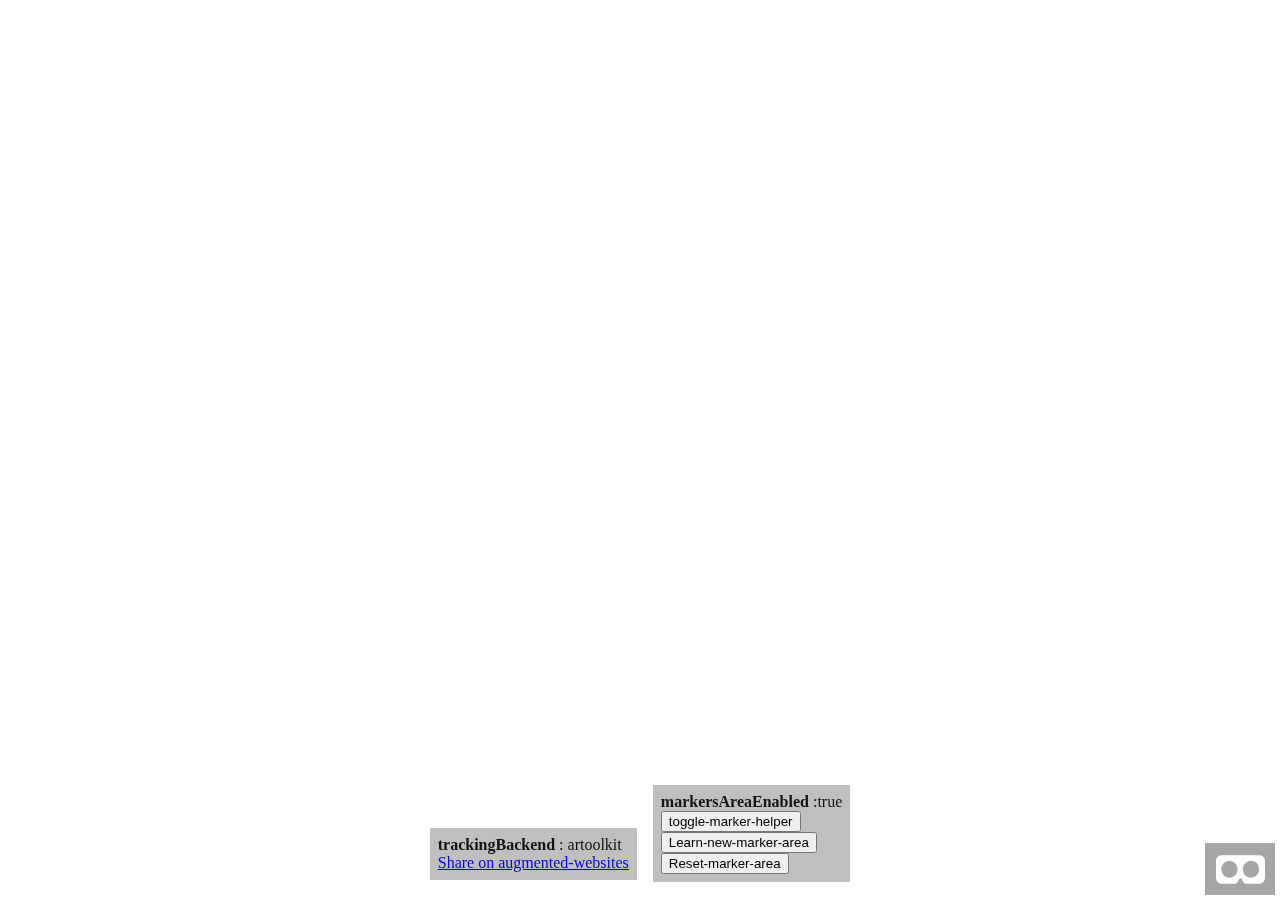
<file: aframe/examples/demo-hatsune-miku/index.html>
<!-- include a-frame -->
<script src='../vendor/aframe/build/aframe.min.js'></script>

<script src='vendor/a-mmd.js'></script>

<!-- include ar.js for aframe -->
<script src='../../build/aframe-ar.js'></script>
<script>ARjs.Context.baseURL = '../../../three.js/'</script>
<!-- include shadowonly-plane -->
<script src='../demo-firefox-release/src/aframe-shadow-plane.js'></script>

<!-- start the body of your page -->
<body style='margin : 0px; overflow: hidden;'>
	<!-- add some info at the top of the page -->
	<div style='position: fixed; top: 10px; width:100%; text-align: center; z-index: 1;'>
		<!-- <a href='https://github.com/jeromeetienne/AR.js/' target='_blank'>AR.js</a> - A-Frame
                <a href='https://github.com/mrdoob/three.js/tree/dev/examples/models/mmd#readme'>hatsune miku</a> with 
                <a href='https://github.com/takahirox/a-mmd' target="blank">mmd</a>
                by 
                <a href='https://twitter.com/jerome_etienne' target='_blank'>@takahirox</a> -->
	</div>
	<!-- Define your scene -->
	<a-scene antialias="true" embedded arjs='trackingMethod: best;'>

		<a-entity
			light="type: ambient; color: #333">
		</a-entity>
	
		<!-- Create a anchor to attach your augmented reality -->
		<a-anchor hit-testing-enabled='true' shadow="type: pcfsoft">
                        <a-entity scale='0.08 0.08 0.08' mmd>
				<a-entity
					mmd-model='model : models/miku/miku_v2.pmd; vmd : models/vmds/wavefile_v2.vmd;'
					shadow="cast:true">
				</a-entity>
                        </a-entity>

			<a-entity 
				light="type: directional; color: #888; intensity: 0.9; castShadow:true; shadowCameraVisible: false; shadowMapWidth:2048; shadowMapHeight:2048;" 
				position="-5 20 5">
			</a-entity>
			<!-- add shadow only ground -->
			<a-entity shadowonly-plane='width: 3; height: 3; opacity: 0.4'></a-entity>
                        <!-- <a-plane rotation="-90 0 0"
                                color="#AAAAAA"
                                opacity="0.5"
                                height="15"
                                width="15"
                                shadow="receive:true">
                        </a-plane> -->
	                <!-- <a-circle				
				rotation='-90 0 0'
                                opacity='0.5'
				src='url(../demo-firefox/images/UV_Grid_Sm.jpg)'
				transparency='true'
				radius='1'
				shadow='receive:true'>
			</a-circle> -->
	                <!-- <a-entity				
				rotation='-90 0 0'
                                opacity="0.5"
				src='url(../demo-firefox/images/transparent-texture.png)'
				src='url(../demo-firefox/images/UV_Grid_Sm.jpg)'
				radius="1.5"
				shadow="receive:true">
			</a-entity> -->

		</a-anchor>
		<!-- Define a static camera -->
		<a-camera-static/>
	</a-scene>
</body>
</file>
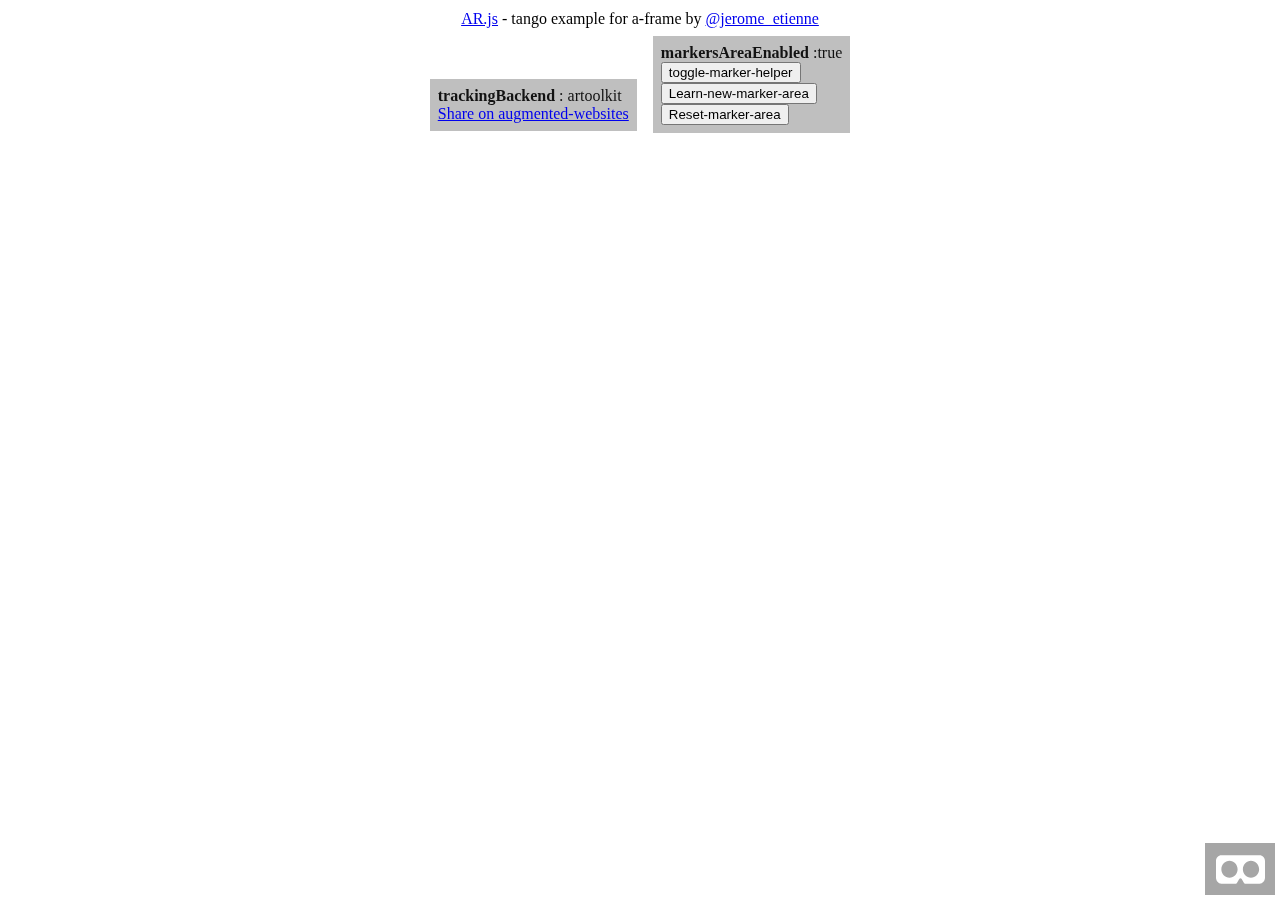
<file: aframe/examples/demo-mapbox/index.html>
<!-- include a-frame -->
<script src="../vendor/aframe/build/aframe.min.js"></script>

<!-- include ar.js for aframe -->
<script src='../../build/aframe-ar.js'></script>
<script>ARjs.Context.baseURL = '../../../three.js/'</script>


<script src="src/mapbox-terrain.js" charset="utf-8"></script>

<!-- start the body of your page -->
<body style='margin : 0px; overflow: hidden;'>
	<!-- add some info at the top of the page -->
	<div style='position: fixed; top: 10px; width:100%; text-align: center; z-index: 1;'>
		<a href="https://github.com/jeromeetienne/AR.js/" target="_blank">AR.js</a> - tango example for a-frame by <a href='https://twitter.com/jerome_etienne' target='_blank'>@jerome_etienne</a>
		<div id="arjsDebugUIContainer"></div>
	</div>

	<!-- Define your 3d scene and enabled ar.js -->
	<a-scene embedded arjs='trackingMethod: best;'>

		<a-entity light="type: ambient; color: #333"></a-entity>
		<a-entity light="color: #888; intensity: 0.5; castShadow: true" position="-20 20 0"></a-entity>
		<a-entity light="color: #888; intensity: 1.5; castShadow: true" position="+20 2 0"></a-entity>

		<!-- Create a anchor to attach your augmented reality -->
		<a-anchor hit-testing-enabled='true'>

			<!-- Add your augmented reality here -->
			<a-mapbox-terrain latitude='36.056595' longitude='-112.125092' zoom-level='10'/>

		</a-anchor>

		<!-- Define a static camera -->
		<a-camera-static/>

	</a-scene>
</body>
</file>
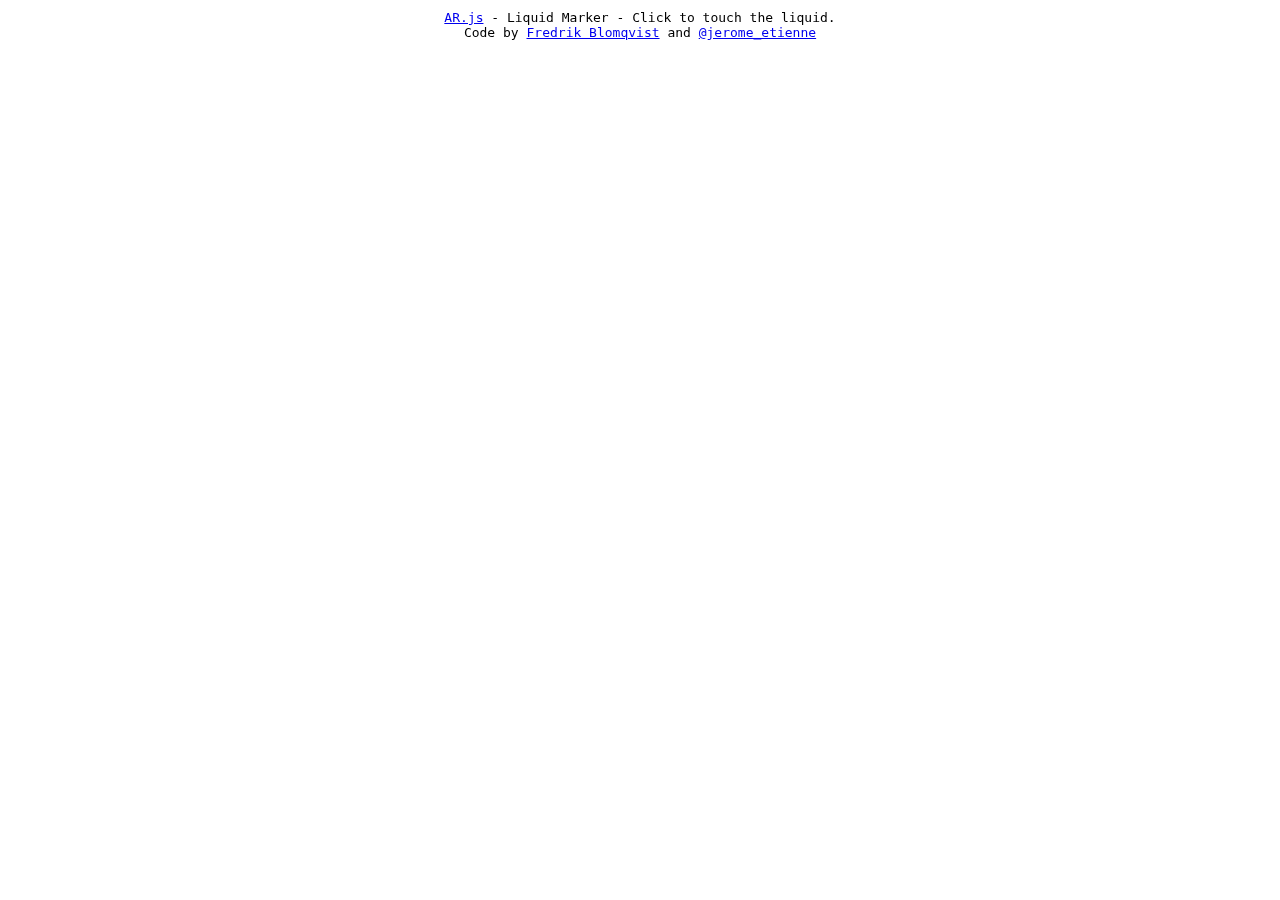
<file: three.js/examples/liquid-marker/index.html>
<!DOCTYPE html>
<meta name='viewport' content='width=device-width, user-scalable=no, minimum-scale=1.0, maximum-scale=1.0'>
<!-- three.js library -->
<script src='../vendor/three.js/build/three.js'></script>
<script src='../vendor/three.js/examples/js/libs/stats.min.js'></script>
<!-- jsartookit -->
<script src='../../vendor/jsartoolkit5/build/artoolkit.min.js'></script>
<script src='../../vendor/jsartoolkit5/js/artoolkit.api.js'></script>
<!-- include threex.artoolkit -->
<script src='../../src/threex/threex-artoolkitsource.js'></script>
<script src='../../src/threex/threex-artoolkitcontext.js'></script>
<script src='../../src/threex/threex-artoolkitprofile.js'></script>
<script src='../../src/threex/threex-arbasecontrols.js'></script>
<script src='../../src/threex/threex-armarkercontrols.js'></script>
<script src='../../src/threex/threex-armarkercloak.js'></script>
<script src='./threex-arliquiqmarker.js'></script>
<script>THREEx.ArToolkitContext.baseURL = '../../'</script>

<body style='margin : 0px; overflow: hidden; font-family: Monospace; user-select: none;'><div style='position: absolute; top: 10px; width:100%; text-align: center;z-index:1';>
	<a href='https://github.com/jeromeetienne/AR.js/' target='_blank'>AR.js</a> - Liquid Marker - Click to touch the liquid.
	<br/>
	Code by <a href='https://twitter.com/snigelpaogat' target='_blank'>Fredrik Blomqvist</a> and
	<a href='https://twitter.com/jerome_etienne' target='_blank'>@jerome_etienne</a>
</div>
	<style>
		#controls {
			position: fixed;
			top: 0px;
			right: 0px;
			width:400px;
			margin:10px auto;
			z-index: 2;
		}
		#controls > div {
			border-bottom:1px solid #EEE;
			padding:5px 0;
		}
		#controls label {
			width:200px;
			display:inline-block;
		}
		#controls input {
			vertical-align:middle;
		}
	</style>
	<div id="controls" style='display:none'>
		<div>
			<label>Stiffness (<span id="k_slider_label">-20</span> kg / s<sup>2</sup>)</label> 
			<input id="k_slider" type="range" min=0 max=100 value=20></input>
		</div>
		<div>
			<label>Damping (<span id="b_slider_label">-0.5</span> kg / s)</label> 
			<input id="b_slider" type="range" min=0 max=10 value=0.5 step=0.1></input>
		</div>
		<div>
			<label>Frequency (<span id="f_slider_label">0</span>) Hz</label> 
			<input id="f_slider" type="range" min=0 max=10 value=0 step=0.1></input>
		</div>
		<div>
			<label>Mass (<span id="m_slider_label">0.5</span>) kg</label> 
			<input id="m_slider" type="range" min=0.1 max=5 value=0.5 step=0.1></input>
		</div>
		
	</div>
	
<script>
	//////////////////////////////////////////////////////////////////////////////////
	//		Init
	//////////////////////////////////////////////////////////////////////////////////

	// init renderer
	var renderer	= new THREE.WebGLRenderer({
		// antialias	: true,
		alpha: true
	});
	renderer.setClearColor(new THREE.Color('lightgrey'), 0)
	// renderer.setPixelRatio( 2 );
	renderer.setSize( window.innerWidth, window.innerHeight );
	renderer.domElement.style.position = 'absolute'
	renderer.domElement.style.top = '0px'
	renderer.domElement.style.left = '0px'
	document.body.appendChild( renderer.domElement );

	renderer.autoClear = false;

	// array of functions for the rendering loop
	var onRenderFcts= [];

	// init scene and camera
	var scene	= new THREE.Scene();

	var ambient = new THREE.AmbientLight( 0x666666 );
	scene.add( ambient );

	var directionalLight = new THREE.DirectionalLight( 0x887766 );
	directionalLight.position.set( -1, 1, 1 ).normalize();
	scene.add( directionalLight );
	
	//////////////////////////////////////////////////////////////////////////////////
	//		Initialize a basic camera
	//////////////////////////////////////////////////////////////////////////////////

	// Create a camera
	var camera = new THREE.Camera();
	scene.add(camera);
	
	var listener = new THREE.AudioListener();
	camera.add( listener );

	var boingSound = new THREE.Audio( listener );

	var audioLoader = new THREE.AudioLoader();
	audioLoader.load( 'sounds/140867__juskiddink__boing.wav', function( buffer ) {
		boingSound.setBuffer( buffer );
		// boingSound.setLoop(true);
		boingSound.setVolume(0.5);
	});
					
	////////////////////////////////////////////////////////////////////////////////
	//          handle arToolkitSource
	////////////////////////////////////////////////////////////////////////////////

	var arToolkitSource = new THREEx.ArToolkitSource({
		// to read from the webcam 
		sourceType : 'webcam',
		// 
		// to read from an image
		// sourceType : 'image',
		// sourceUrl : THREEx.ArToolkitContext.baseURL + '../data/images/img.jpg',		

		// to read from a video
		// sourceType : 'video',
		// sourceUrl : THREEx.ArToolkitContext.baseURL + '../data/videos/headtracking.mp4',		
	})

	arToolkitSource.init(function onReady(){
		// handle resize of renderer
		arToolkitSource.onResize(renderer.domElement)		
	})
	
	// handle resize
	window.addEventListener('resize', function(){
		// handle arToolkitSource resize
		arToolkitSource.onResize(renderer.domElement)		
	})

	////////////////////////////////////////////////////////////////////////////////
	//          initialize arToolkitContext
	////////////////////////////////////////////////////////////////////////////////	

	// create atToolkitContext
	var arToolkitContext = new THREEx.ArToolkitContext({
		cameraParametersUrl: THREEx.ArToolkitContext.baseURL + '../data/data/camera_para.dat',
		detectionMode: 'mono',
		imageSmoothingEnabled: false,
		maxDetectionRate: 15,
		canvasWidth: 80*4,
		canvasHeight: 60*4,
	})
	// initialize it
	arToolkitContext.init(function onCompleted(){
		// copy projection matrix to camera
		camera.projectionMatrix.copy( arToolkitContext.getProjectionMatrix() );
	})

	// update artoolkit on every frame
	onRenderFcts.push(function(){
		if( arToolkitSource.ready === false )	return

		arToolkitContext.update( arToolkitSource.domElement )
	})
	
	
	////////////////////////////////////////////////////////////////////////////////
	//          Create a ArMarkerControls
	////////////////////////////////////////////////////////////////////////////////
	
	var markerRoot = new THREE.Group
	scene.add(markerRoot)
	var artoolkitMarker = new THREEx.ArMarkerControls(arToolkitContext, markerRoot, {
		type : 'pattern',
		patternUrl : THREEx.ArToolkitContext.baseURL+'../data/data/patt.hiro',
		// patternUrl : THREEx.ArToolkitContext.baseURL + '../data/data/patt.kanji',
	})

	//////////////////////////////////////////////////////////////////////////////////
	//		build videoTexture
	//////////////////////////////////////////////////////////////////////////////////
	
	// get videoTexture
	if( arToolkitSource.domElement.nodeName === 'VIDEO' ){
		var videoTexture = new THREE.VideoTexture(arToolkitSource.domElement)
		// arToolkitSource.domElement.pause()
	}else if( arToolkitSource.domElement.nodeName === 'IMG' ){
		var videoTexture = new THREE.Texture(arToolkitSource.domElement)
		videoTexture.needsUpdate = true		
	}else console.assert(false)
	// TODO to remove if webgl2 - better visual ?
	videoTexture.minFilter =  THREE.NearestFilter


	//////////////////////////////////////////////////////////////////////////////
	//		add liquidMarker
	//////////////////////////////////////////////////////////////////////////////
	var liquidMarker =  new THREEx.ArLiquidMarker(videoTexture);
	markerRoot.add(liquidMarker.object3d)
	// liquidMarker.object3d.visible = false
	
	onRenderFcts.push(function(){
		liquidMarker.update()
	})
	
	//////////////////////////////////////////////////////////////////////////////
	//		Code Separator
	//////////////////////////////////////////////////////////////////////////////
;(function(){
	var globalIntensity = liquidMarker.object3d.material.uniforms.globalIntensity
	
	// mass spring system by the great @bkanber - standalone - a few line in a jsfiddle 😍 https://jsfiddle.net/bkanber/pDngH/ 

	/* Spring stiffness, in kg / s^2 */
	var k = -70;
	var spring_length = 180;

	/* Damping constant, in kg / s */
	var b = -1.1;

	/* Block position and velocity. */
	var block = {x: 0, v: 0, mass: 0.2};
	var wall  = {x: 30,  lx: 30, v: 0, t: 0, frequency: 0};
	
	var period = 1/60
	setInterval(function(){
		/* Move the wall. */
		wall.t += period;
		wall.lx = wall.x;
		wall.x = 30 + 70 * Math.sin(2 * Math.PI * wall.frequency * wall.t);
		wall.v = (wall.x - wall.lx) / period;


		var outsideControls = false
		if ( outsideControls === false ){
			var F_spring = k * ( (block.x - wall.x) - spring_length );
			var F_damper = b * ( block.v - wall.v );

			var a = ( F_spring + F_damper ) / block.mass;
			block.v += a * period;
			block.x += block.v * period;
		}


		var globalIntensity = liquidMarker.object3d.material.uniforms.globalIntensity
		globalIntensity.value = (block.x - 210)/210		
	}, 1000*period)
	
	function triggerBoing(){
		block.x -= 200
		boingSound.play()		
	}
	document.body.addEventListener('click', triggerBoing)
	document.body.addEventListener('keypress', triggerBoing)
	
	// bind event for parameters tuning
	// document.querySelector('#controls').style.display = ''
	document.getElementById('k_slider').onchange = function() {
		this.innerHTML = this.value;
		k = -1 * parseInt(this.value);
		document.getElementById('k_slider_label').innerHTML = k;
	};
	
	document.getElementById('b_slider').onchange = function() {
		this.innerHTML = this.value;
		b = -1 * parseFloat(this.value);
		document.getElementById('b_slider_label').innerHTML = b;
	};
	
	document.getElementById('f_slider').onchange = function() {
		this.innerHTML = this.value;
		wall.frequency = parseFloat(this.value);
		document.getElementById('f_slider_label').innerHTML = wall.frequency;
	};
	
	document.getElementById('m_slider').onchange = function() {
		this.innerHTML = this.value;
		block.mass = parseFloat(this.value);
		document.getElementById('m_slider_label').innerHTML = block.mass;
	};
	
})()

;(function(){
return
	var geometryParameters = liquidMarker.object3d.geometry.parameters
        var geometry = new THREE.PlaneGeometry(2,2,16*4-1,32*4-1)
        var geometry = new THREE.PlaneGeometry(geometryParameters.width, geometryParameters.height, geometryParameters.widthSegments, geometryParameters.heightSegments)
	var texture = new THREE.TextureLoader().load(THREEx.ArToolkitContext.baseURL+'../data/images/25P1geh.png')
	texture.anisotropy = renderer.getMaxAnisotropy()
        texture.repeat.set(50,50)
        texture.wrapS = THREE.RepeatWrapping;
        texture.wrapT = THREE.RepeatWrapping;	
	
        // var material = new THREE.MeshBasicMaterial({
        //         map: texture,
	// 	color: 0x01BE00,
	// 	opacity: 4,
	// 	transparent: true,
        //         side: THREE.DoubleSide,
        // })
	var material = new THREE.ShaderMaterial( {
		vertexShader: THREEx.ArLiquidMarker.vertexShader,
		fragmentShader: `
			varying vec2 vUv;
			varying vec3 vPosition;
			uniform sampler2D texture;
			uniform float opacity;
			uniform float globalIntensity;
			uniform float time;
		
			void main(void){
				vec2 repeat = vec2(30.0);
				vec4 color = texture2D( texture, vUv*repeat ).rgba;
				color.a += 0.5;
				color.a = globalIntensity;
				// vec4 color = vec4(1.0);
	
				float radius = length(vPosition);
				color *= 1.0-radius*1.6;
				color.rgb *= 5.0;
				// 
				// // float circleWidth
				// if( mod(radius-time/5.0, 0.1) < 0.01 ){
				// 	color *= 10.0 * intensity + 1.0;
				// }else{
				// 	color.rgb *= 1.0;
				// }
	
				gl_FragColor = color;
			}
		`,
		uniforms: {
			texture: {
				value: texture
			},
                        globalIntensity: {
                                value: 1.0                            
                        },
                        time: {
                                value: 0
                        },
		},
		defines: {
			uvToMarkerSpaceEnabled: 0,
		},
		transparent: true,
                side: THREE.FrontSide,
	});
	// animate the material
        var startedAt = performance.now()/1000
	onRenderFcts.push(function(){
		mesh.material.uniforms.globalIntensity.value = liquidMarker.object3d.material.uniforms.globalIntensity.value
		mesh.material.uniforms.time.value = performance.now()/1000 - startedAt
	})	
	
	// create the mesh
	var mesh = new THREE.Mesh( geometry, material );
	mesh.rotation.x = -Math.PI/2
	// mesh.position.y = 0.08
	// mesh.position.y = 0.2
	markerRoot.add(mesh)
})()

	//////////////////////////////////////////////////////////////////////////////
	//		opacity animation
	//////////////////////////////////////////////////////////////////////////////
	
	// // animation opacity
	// var targetWaveHeight = 1.0
	// onRenderFcts.push(function(delta){
	// 	var globalIntensity = liquidMarker.object3d.material.uniforms.globalIntensity
	// 	var speed = delta * 2
	// 	if( globalIntensity.value > targetWaveHeight ){
	// 		globalIntensity.value -= speed
	// 		if( globalIntensity.value < targetWaveHeight ){
	// 			globalIntensity.value = targetWaveHeight
	// 		}
	// 	}
	// 
	// 	if( globalIntensity.value < targetWaveHeight ){
	// 		globalIntensity.value += speed
	// 		if( globalIntensity.value > targetWaveHeight ){
	// 			globalIntensity.value = targetWaveHeight
	// 		}
	// 	}
	// 	// console.log(intensity.value)
	// })
	// 
	// // toggleCloak on click/keypress
	// function toggleCloak(){
	// 	if( targetWaveHeight === 1.0 ){
	// 		targetWaveHeight = 0.0
	// 	}else{
	// 		targetWaveHeight = 1.0
	// 	}
	// }
	// document.body.addEventListener('click', toggleCloak)
	// document.body.addEventListener('keypress', toggleCloak)

	//////////////////////////////////////////////////////////////////////////////////
	//		render the whole thing on the page
	//////////////////////////////////////////////////////////////////////////////////
	var stats = new Stats();
	// document.body.appendChild( stats.dom );
	// render the scene
	onRenderFcts.push(function(){
		
		renderer.clear();
		
		renderer.render( scene, camera );

		// stats.update();
	})

	// run the rendering loop
	var lastTimeMsec= null
	requestAnimationFrame(function animate(nowMsec){
		// keep looping
		requestAnimationFrame( animate );
		// measure time
		lastTimeMsec	= lastTimeMsec || nowMsec-1000/60
		var deltaMsec	= Math.min(200, nowMsec - lastTimeMsec)
		lastTimeMsec	= nowMsec
		// call each update function
		onRenderFcts.forEach(function(onRenderFct){
			onRenderFct(deltaMsec/1000, nowMsec/1000)
		})
	})
</script></body>
</file>
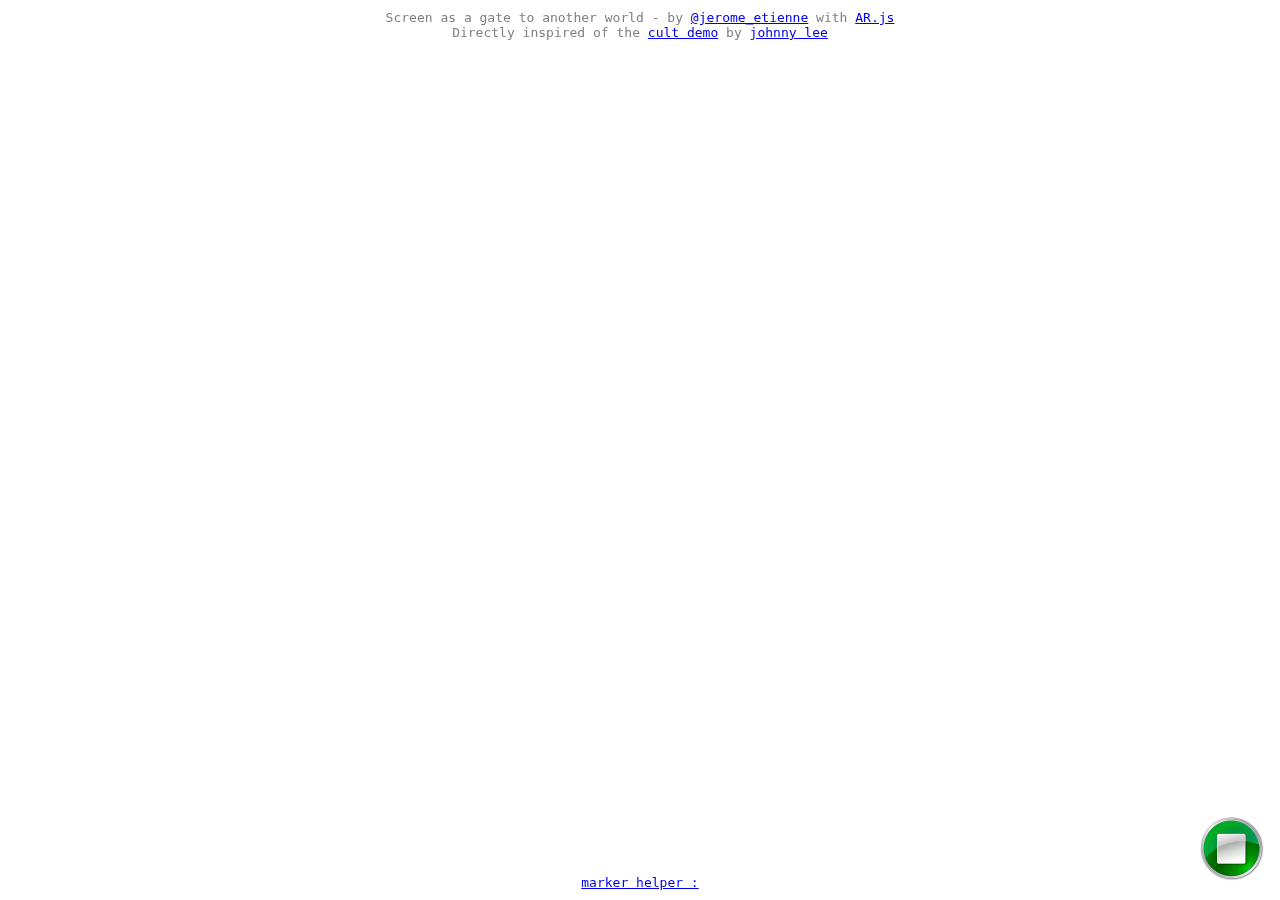
<file: three.js/examples/screenAsPortal.sos/index.html>
<!DOCTYPE html>
<meta name='viewport' content='width=device-width, user-scalable=no, minimum-scale=1.0, maximum-scale=1.0'>
<!-- three.js library -->
<script src='../vendor/three.js/build/three.js'></script>
<script src='../vendor/three.js/examples/js/libs/stats.min.js'></script>
<!-- jsartookit -->
<script src='../../vendor/jsartoolkit5/build/artoolkit.min.js'></script>
<script src='../../vendor/jsartoolkit5/js/artoolkit.api.js'></script>
<!-- aruco -->
<script src='../../vendor/js-aruco/src/svd.js'></script> 
<script src='../../vendor/js-aruco/src/posit1.js'></script> 
<script src='../../vendor/js-aruco/src/cv.js'></script> 
<script src='../../vendor/js-aruco/src/aruco.js'></script> 
<script src='../../src/threex/threex-aruco/threex-arucocontext.js'></script> 
<script src='../../src/threex/threex-aruco/threex-arucodebug.js'></script>
<!-- include threex.artoolkit -->
<script src='../../src/threex/threex-artoolkitsource.js'></script>
<script src='../../src/threex/threex-artoolkitcontext.js'></script>
<script src='../../src/threex/threex-artoolkitprofile.js'></script>
<script src='../../src/threex/threex-arbasecontrols.js'></script>
<script src='../../src/threex/threex-armarkercontrols.js'></script>
<script src='../../src/threex/threex-armarkerhelper.js'></script>
<script src='../../src/threex/threex-arsmoothedcontrols.js'></script>
<script>THREEx.ArToolkitContext.baseURL = '../../'</script>

<script src='../multi-markers/threex-armultimarkerutils.js'></script>
<script src='../multi-markers/threex-armultimarkercontrols.js'></script>
<script src='../multi-markers/threex-armultimarkerlearning.js'></script>

<script src='js/threex-screenasportal.js'></script>

<style>
	#recordButton:hover {
		cursor: pointer;
	}
</style>


<body style='margin : 0px; overflow: hidden; font-family: Monospace;'><div style='position: absolute; top: 10px; width:100%; text-align: center;z-index:1; color: grey;';>
	Screen as a gate to another world - by <a href='https://twitter.com/jerome_etienne' target='_blank'>@jerome_etienne</a>
	with <a href='https://github.com/jeromeetienne/AR.js/' target='_blank'>AR.js</a>
	<br>
	Directly inspired of the <a href='https://www.youtube.com/watch?v=Jd3-eiid-Uw'>cult demo</a> by <a href='https://www.youtube.com/user/jcl5m/videos'>johnny lee</a>
</div>
<div style='position: fixed; bottom: 10px; width:100%; text-align: center;z-index:1; color: grey;';>
	<a href='javascript:void(0)' onclick='toggleMarkerHelper()'>marker helper : <span id='markerHelpersStatus'></span></a>
</div>
<div style='position: fixed; bottom: 16px; right: 16px; z-index:1';>
	<img id='recordButton' src="../multi-markers/examples/images/record-start.png" width='64px'  height='64px'>
</div>

<script>
;(function(){

	////////////////////////////////////////////////////////////////////////////////
	//          handle urlOptions
	////////////////////////////////////////////////////////////////////////////////

	// parse urlOptions from location.search
	if( location.search.substring(1) ){
		var urlOptions = JSON.parse(decodeURIComponent(location.search.substring(1)))
	}else{
		var urlOptions = {}
	}
	if( urlOptions.trackingBackend === undefined ) urlOptions.trackingBackend = 'artoolkit'
	
	//////////////////////////////////////////////////////////////////////////////////
	//		Init
	//////////////////////////////////////////////////////////////////////////////////

	// init renderer
	var renderer	= new THREE.WebGLRenderer({
		alpha: true
	});
	renderer.setClearColor(new THREE.Color('lightgrey'), 0)
	renderer.setSize( window.innerWidth, window.innerHeight );
	renderer.domElement.style.position = 'absolute'
	renderer.domElement.style.top = '0px'
	renderer.domElement.style.left = '0px'
	document.body.appendChild( renderer.domElement );

	// array of functions for the rendering loop
	var onRenderFcts= [];

	// init scene and camera
	var scene	= new THREE.Scene();

	//////////////////////////////////////////////////////////////////////////////////
	//		Initialize a basic camera
	//////////////////////////////////////////////////////////////////////////////////

	// Create a camera
	if( urlOptions.trackingBackend === 'aruco' ){
		var camera = new THREE.PerspectiveCamera(42, renderer.domElement.width / renderer.domElement.height, 0.01, 100);
	}else if( urlOptions.trackingBackend === 'artoolkit' ){
		var camera = new THREE.Camera();
	}else console.assert(false)
	scene.add(camera);

	////////////////////////////////////////////////////////////////////////////////
	//          handle arToolkitSource
	////////////////////////////////////////////////////////////////////////////////

	var artoolkitProfile = new THREEx.ArToolkitProfile()
	artoolkitProfile.sourceWebcam()

	var arToolkitSource = new THREEx.ArToolkitSource(artoolkitProfile.sourceParameters)

	arToolkitSource.init(function onReady(){
		onResize()
	})
	
	// handle resize
	window.addEventListener('resize', function(){
		onResize()
	})
	function onResize(){
		arToolkitSource.onResize()
		arToolkitSource.copySizeTo(renderer.domElement)	
		if( urlOptions.trackingBackend === 'aruco' ){
			arToolkitSource.copySizeTo(arToolkitContext.arucoContext.canvas)	

			camera.aspect = renderer.domElement.width / renderer.domElement.height;
			camera.updateProjectionMatrix();			
		}else if( urlOptions.trackingBackend === 'artoolkit' ){
			if( arToolkitContext.arController !== null ){
				arToolkitSource.copySizeTo(arToolkitContext.arController.canvas)	
			}	
		}else console.assert(false)
	}

	////////////////////////////////////////////////////////////////////////////////
	//          initialize arToolkitContext
	////////////////////////////////////////////////////////////////////////////////	

	// honor urlOptions.trackingBackend
	artoolkitProfile.contextParameters.trackingBackend = urlOptions.trackingBackend

	// create atToolkitContext
	var arToolkitContext = new THREEx.ArToolkitContext(artoolkitProfile.contextParameters)
	// initialize it
	arToolkitContext.init(function onCompleted(){
		// if artoolkit, copy projection matrix to camera
		if( arToolkitContext.parameters.trackingBackend === 'artoolkit' ){
			camera.projectionMatrix.copy( arToolkitContext.getProjectionMatrix() );			
		}
	})

	// update artoolkit on every frame
	onRenderFcts.push(function(){
		if( arToolkitSource.ready === false )	return

		arToolkitContext.update( arToolkitSource.domElement )
	})
	//////////////////////////////////////////////////////////////////////////////
	//		init learnerParameters and markersControlsParameters
	//////////////////////////////////////////////////////////////////////////////

	// build a multiMarkerControls
	var multiMarkerControls = THREEx.ArMultiMarkerControls.fromJSON(arToolkitContext, scene, markerRoot, multiMarkerFile)
		
	//////////////////////////////////////////////////////////////////////////////
	//		get multiMarkerFile
	//////////////////////////////////////////////////////////////////////////////

	// if no localStorage.ARjsMultiMarkerFile, then write one with default marker
	if( localStorage.getItem('ARjsMultiMarkerFile') === null ){
		THREEx.ArMultiMarkerControls.storeDefaultMultiMarkerFile(urlOptions.trackingBackend)
	}

	// get multiMarkerFile from localStorage	
	console.assert( localStorage.getItem('ARjsMultiMarkerFile') !== null )
	var multiMarkerFile = localStorage.getItem('ARjsMultiMarkerFile')

	//////////////////////////////////////////////////////////////////////////////
	//		Create ArMultiMarkerControls
	//////////////////////////////////////////////////////////////////////////////
	// build a markerRoot
	var markerRoot = new THREE.Group()
	scene.add(markerRoot)
	
	// build a multiMarkerControls
	var multiMarkerControls = THREEx.ArMultiMarkerControls.fromJSON(arToolkitContext, scene, markerRoot, multiMarkerFile)

	// add an THREEx.ArMarkerHelper to visuable each sub-marker
	var markerHelpers = []
	multiMarkerControls.subMarkersControls.forEach(function(subMarkerControls){
		var markerHelper = new THREEx.ArMarkerHelper(subMarkerControls)
		subMarkerControls.object3d.add( markerHelper.object3d )				
		markerHelpers.push(markerHelper)
	})


	// build a smoothedControls
	var smoothedRoot = new THREE.Group()
	scene.add(smoothedRoot)
	var smoothedControls = new THREEx.ArSmoothedControls(smoothedRoot)
	onRenderFcts.push(function(delta){
		// parameters for updateSmoothedControls
		var lerpsValues = [
			[0.1, 0.1, 0.5],
			[0.2, 0.1, 0.5],
			[0.2, 0.2, 0.5],
			[0.3, 0.2, 0.5],
			[0.3, 0.2, 0.5],
		]
		// update smoothedControls parameters depending on how many markers are visible in multiMarkerControls
		multiMarkerControls.updateSmoothedControls(smoothedControls, lerpsValues)
		// update multiMarkerRoot position
		smoothedControls.update(markerRoot)
	})

	var arWorldRoot = new THREE.Group()
	var averageMatrix = THREEx.ArMultiMarkerControls.computeCenter(multiMarkerFile)
	averageMatrix.decompose(arWorldRoot.position, arWorldRoot.quaternion, arWorldRoot.scale)		
	smoothedRoot.add(arWorldRoot)

	//////////////////////////////////////////////////////////////////////////////
	//		toggle marker UI
	//////////////////////////////////////////////////////////////////////////////

	document.querySelector('#recordButton').addEventListener('click', function(){
		var learnerURL = THREEx.ArToolkitContext.baseURL + 'examples/multi-markers/examples/learner.html'
		THREEx.ArMultiMarkerUtils.navigateToLearnerPage(learnerURL, urlOptions.trackingBackend)
	})
	

	window.toggleMarkerHelper = toggleMarkerHelper
	function toggleMarkerHelper(){
		var wasVisible = markerHelpers[0].object3d.visible;

		document.querySelector('#markerHelpersStatus').innerHTML = wasVisible === false ? 'visible' : 'hidden'

		markerHelpers.forEach(function(markerHelper){
			markerHelper.object3d.visible = wasVisible ? false : true 
		})
	}
	toggleMarkerHelper()



	//////////////////////////////////////////////////////////////////////////////////
	//		Add simple object on smoothedRoot
	//////////////////////////////////////////////////////////////////////////////////

	;(function(){
		var screenAsPortal = new THREEx.ScreenAsPortal(multiMarkerFile)
		arWorldRoot.add(screenAsPortal.object3d)
	})()

	//////////////////////////////////////////////////////////////////////////////////
	//		render the whole thing on the page
	//////////////////////////////////////////////////////////////////////////////////
	var stats = new Stats();
	// document.body.appendChild( stats.dom );

	// render the scene
	onRenderFcts.push(function(){
		renderer.render( scene, camera );
		stats.update();
	})

	// run the rendering loop
	var lastTimeMsec= null
	requestAnimationFrame(function animate(nowMsec){
		// keep looping
		requestAnimationFrame( animate );
		// measure time
		lastTimeMsec	= lastTimeMsec || nowMsec-1000/60
		var deltaMsec	= Math.min(200, nowMsec - lastTimeMsec)
		lastTimeMsec	= nowMsec
		// call each update function
		onRenderFcts.forEach(function(onRenderFct){
			onRenderFct(deltaMsec/1000, nowMsec/1000)
		})
	})
})()
</script></body>
</file>
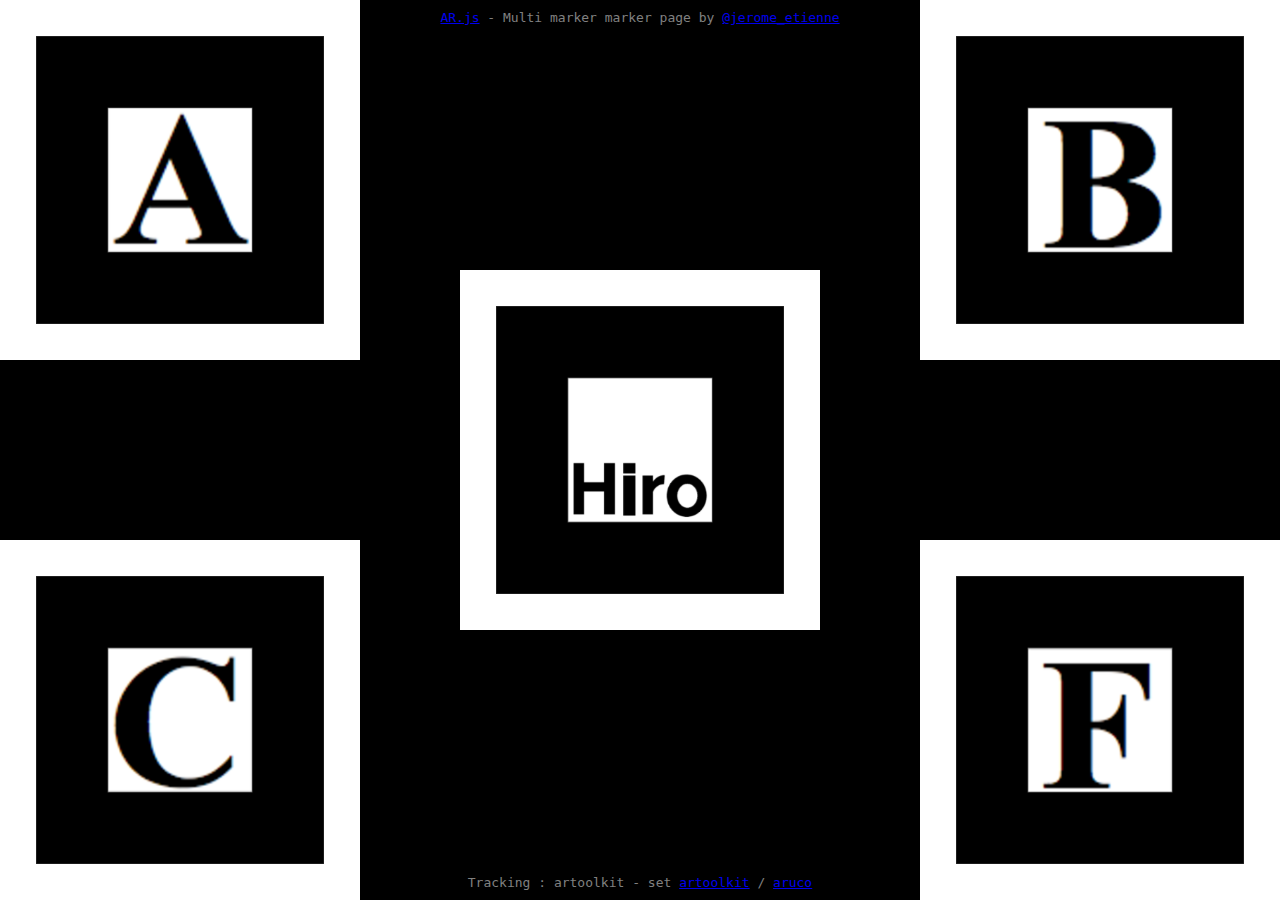
<file: three.js/examples/multi-markers/markers-page/index.html>
<!DOCTYPE html>
<meta name="viewport" content="width=device-width, user-scalable=no, minimum-scale=1.0, maximum-scale=1.0">
<style media='screen'>
	body {
		background-color: #000;
		color: grey;
	}
	.marker-image {
		width: auto;
		height:40%;
		pointer-events: none;
	}

	@media screen and (orientation:portrait) {
		.marker-image {
			width:40%;
			height: auto;
		}
	}

	.marker-center {
		position: absolute;
		top: 50%;
		left: 50%;
		/* bring your own prefixes */
		transform: translate(-50%, -50%);		
	}
	.marker-topleft {
		position: absolute;
		top: 0;
		left: 0;
	}
	.marker-topright {
		position: absolute;
		top: 0;
		right: 0;
	}
	.marker-bottomleft {
		position: absolute;
		bottom: 0;
		left: 0;
	}
	.marker-bottomright{
		position: absolute;
		bottom: 0;
		right: 0;
	}
	
	.trackingBackend-aruco .markers-artoolkit {
		display : none;
	}
	.trackingBackend-aruco .markers-aruco {
		display : block;
	}
	.trackingBackend-artoolkit .markers-artoolkit {
		background-color: #444;
		display : block;
	}
	.trackingBackend-artoolkit .markers-aruco {
		display : none;
	}
</style>
<body style='margin : 0px; overflow: hidden; font-family: Monospace;'>
	<div style='position: absolute; top: 10px; width:100%; text-align: center;';>
		<a href='https://github.com/jeromeetienne/AR.js/' target='_blank'>AR.js</a> - Multi marker marker page
		by <a href='https://twitter.com/jerome_etienne' target='_blank'>@jerome_etienne</a>
	</div>
	<div style='position: absolute; bottom: 10px; width:100%; text-align: center;';>
		Tracking : <span id='currentTracking'></span>
		- set
		<a href='javascript:void(0)' onclick='setTrackingBackend("artoolkit")'>artoolkit</a> /
		<a href='javascript:void(0)' onclick='setTrackingBackend("aruco")'>aruco</a>
	</div>
	<div class='markers-aruco'>
		<img class='marker-center marker-image' src='../../../../three.js/src/threex/threex-aruco/examples/images/1001.png'>
		<img class='marker-topleft marker-image' src='../../../../three.js/src/threex/threex-aruco/examples/images/1002.png'>
		<img class='marker-topright marker-image' src='../../../../three.js/src/threex/threex-aruco/examples/images/1003.png'>
		<img class='marker-bottomleft marker-image' src='../../../../three.js/src/threex/threex-aruco/examples/images/1004.png'>
		<img class='marker-bottomright marker-image' src='../../../../three.js/src/threex/threex-aruco/examples/images/1005.png'>
	</div>
	<div class='markers-artoolkit'>
		<img class='marker-center marker-image' src='../../../../three.js/examples/marker-training/examples/pattern-images/pattern-hiro.png'>
		<img class='marker-topleft marker-image' src='../../../../three.js/examples/marker-training/examples/pattern-images/pattern-letterA.png'>
		<img class='marker-topright marker-image' src='../../../../three.js/examples/marker-training/examples/pattern-images/pattern-letterB.png'>
		<img class='marker-bottomleft marker-image' src='../../../../three.js/examples/marker-training/examples/pattern-images/pattern-letterC.png'>
		<img class='marker-bottomright marker-image' src='../../../../three.js/examples/marker-training/examples/pattern-images/pattern-letterF.png'>
	</div>
	<script>
		// honor trackingBackend
		var trackingBackend = location.hash.substring(1) || 'artoolkit'
		setTrackingBackend(trackingBackend)
		
		function setTrackingBackend(trackingBackend){
			document.body.classList.remove('trackingBackend-artoolkit')			
			document.body.classList.remove('trackingBackend-aruco')			
			document.querySelector('#currentTracking').innerHTML = trackingBackend
			if( trackingBackend === 'artoolkit' ){
				document.body.classList.add('trackingBackend-artoolkit')
			}else if( trackingBackend === 'aruco' ){
				document.body.classList.add('trackingBackend-aruco')			
			}else console.assert(false)
		}
	</script>
</body>
</file>
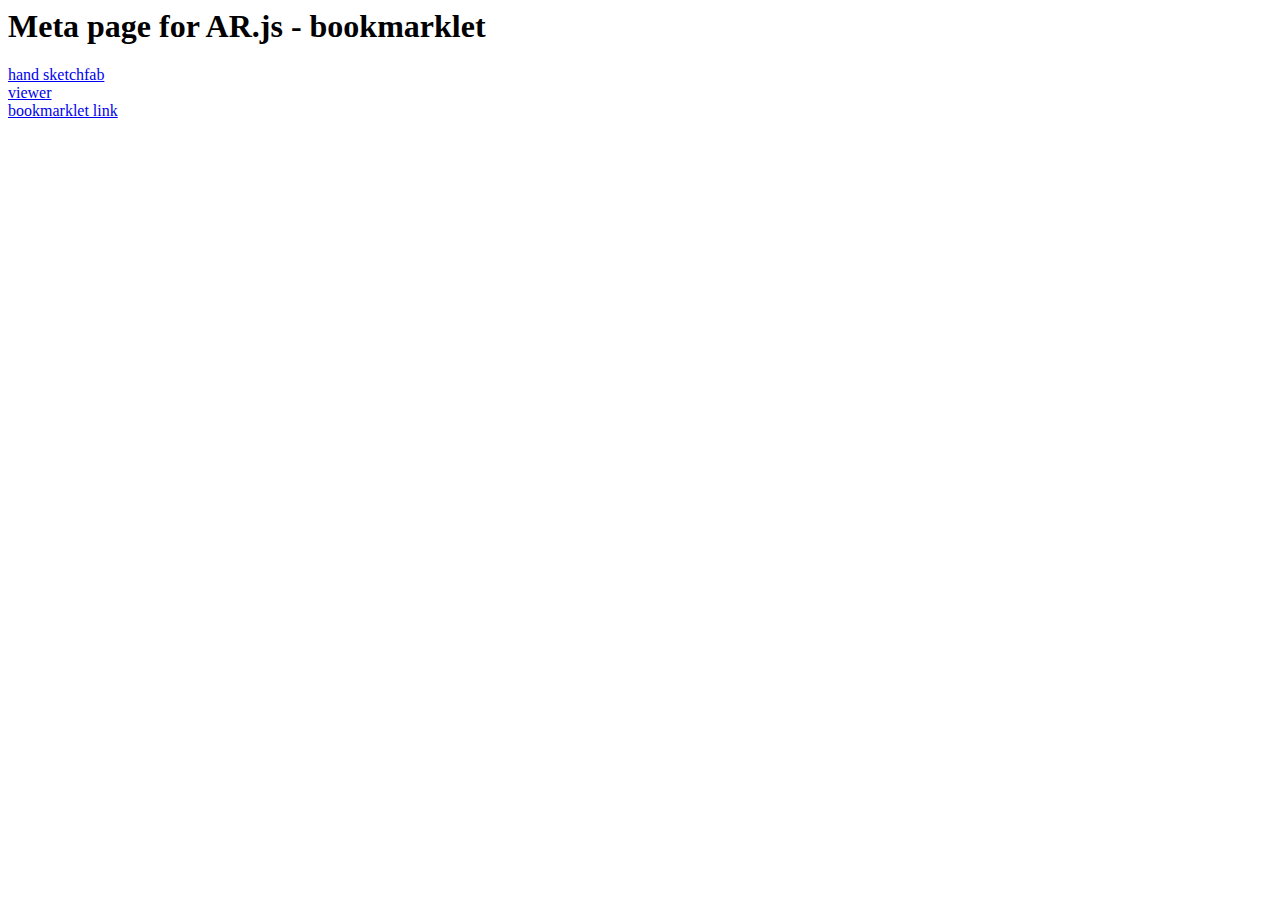
<file: three.js/examples/sketchfab/examples/index.html>
<body>
<h1>Meta page for AR.js - bookmarklet</h1>	
	
<a href='https://sketchfab.com/models/d6c802a74a174c8c805deb20186d1877'>hand sketchfab</a>
<br>
<a href='viewer.html'>viewer</a>
<br>
	
<script>
	var url= `
	javascript:(function(){ 
		var jsCode = document.createElement('script'); 
		jsCode.setAttribute('src', 'http://127.0.0.1:8080/three.js/examples/sketchfab/src/bookmarklet.js');
		document.body.appendChild(jsCode);
	}());`

	var domElement = document.createElement('a')
	domElement.innerHTML = 'bookmarklet link'
	domElement.href = url
	document.body.appendChild(domElement)
	
</script></body>
</file>
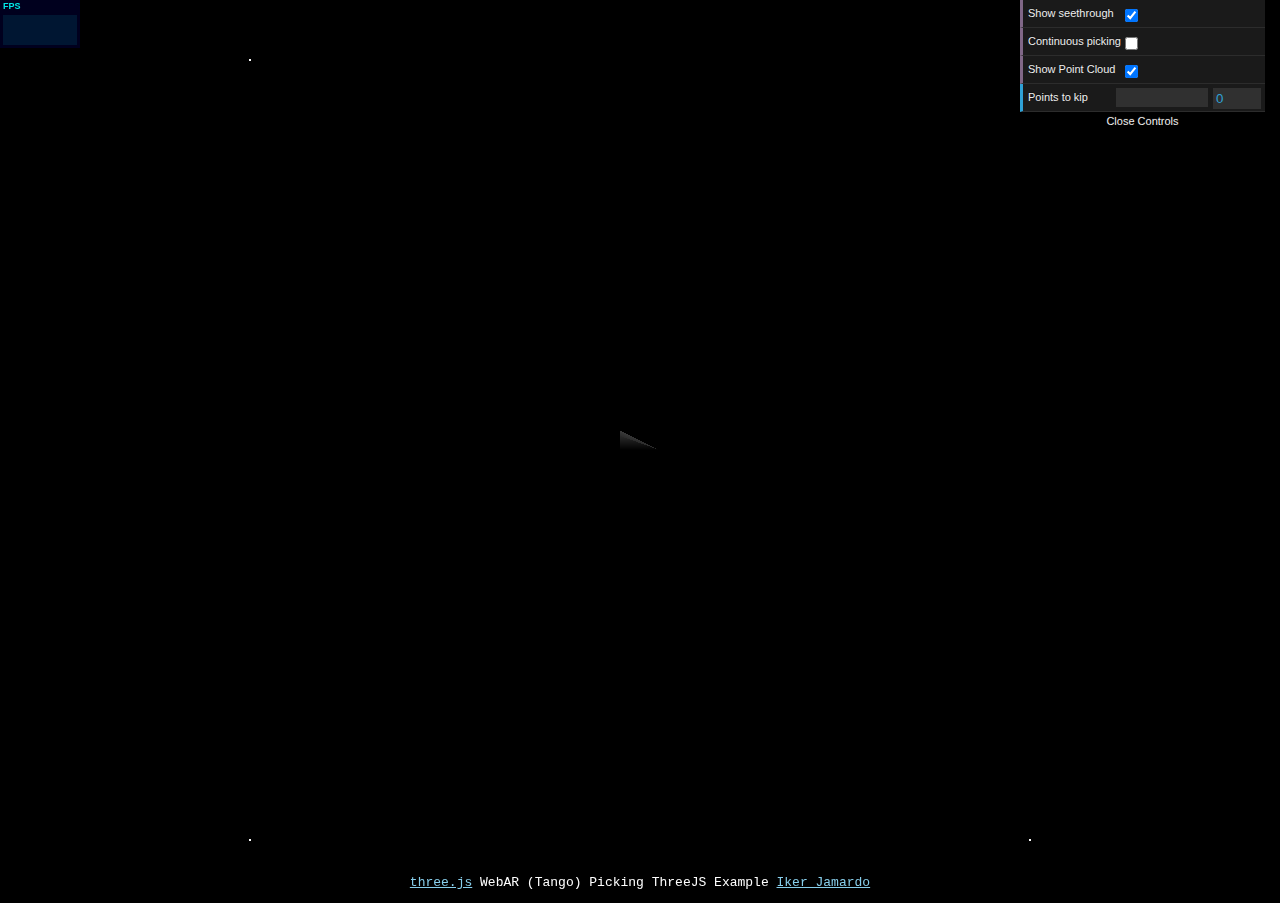
<file: three.js/examples/webvr-tracking/tmp/picking-original/index.html>
<!--
/*
 * Copyright 2017 Google Inc. All Rights Reserved.
 * Licensed under the Apache License, Version 2.0 (the "License");
 * you may not use this file except in compliance with the License.
 * You may obtain a copy of the License at
 *
 *     http://www.apache.org/licenses/LICENSE-2.0
 *
 * Unless required by applicable law or agreed to in writing, software
 * distributed under the License is distributed on an "AS IS" BASIS,
 * WITHOUT WARRANTIES OR CONDITIONS OF ANY KIND, either express or implied.
 * See the License for the specific language governing permissions and
 * limitations under the License.
 */
-->
<!DOCTYPE html>
<html lang="en">
  <head>
  <script>
    // Catch any possible error and show an alert. 
    // Useful for "hacky" debugging.
     window.addEventListener('error', function(event) {
      var errorMessage = event.message;
      var url = event.filename;
      var lineNumber = event.lineno;
      var columnNumber = event.colno;
      alert("ERROR: " + errorMessage + " at " + url + " : " + lineNumber + 
        " : " + columnNumber);
    });
  </script>
  <title>WebAR (Tango) Picking ThreeJS Example</title>
  <meta charset="utf-8">
  <meta name="viewport" content="width=device-width, user-scalable=no,
    minimum-scale=1.0, maximum-scale=1.0">
  <style>
    body {
      font-family: Monospace;
      background-color: #000000;
      margin: 0px;
      overflow: hidden;
    }

    #info {
      color: #fff;
      position: absolute;
      bottom: 10px;
      width: 100%;
      text-align: center;
      z-index: 100;
      display:block;

    }

    a { color: skyblue }
  </style>
  </head>
  <body>
    <div id="info">
      <a href="http://threejs.org" target="_blank">three.js</a>
      WebAR (Tango) Picking ThreeJS Example
      <a href="https://github.com/judax" target="_blank">Iker Jamardo</a>
    </div>

    <script src="libs/third_party/three.js"></script>
    <script src="libs/third_party/Detector.js"></script>
    <script src="libs/third_party/stats.min.js"></script>
    <script src="libs/third_party/VRControls.js"></script>
    <script src="libs/third_party/dat.gui.min.js"></script>

    <script src="libs/THREE.WebAR.js"></script>

    <script>
      function GUI() {
        this.showSeeThroughCamera = true;
        this.continuousPicking = false;
        this.showPointCloud = true;
        this.pointsToSkip = 0;
        return this;
      }

      if ( ! Detector.webgl ) Detector.addGetWebGLMessage();

      var container, stats;
      var cameraOrtho, cameraPersp, cameraScene, scene, renderer, cameraMesh;
      var pointCloud, points;
      var vrDisplay;
      var model;
      var gui;
      var pos = new THREE.Vector3(); // Avoid GC.

      var MODEL_SIZE_IN_METERS = 0.1;

      // WebAR is currently based on the WebVR API so try to find the right
      // VRDisplay instance.
      if (navigator.getVRDisplays) {
        navigator.getVRDisplays().then(function(vrDisplays) {
          if (vrDisplays && vrDisplays.length > 0) {
            for (var i = 0; !vrDisplay && i < vrDisplays.length; i++) {
              vrDisplay = vrDisplays[i];
              if (vrDisplay.displayName !== "Tango VR Device") {
                vrDisplay = null;
              }
            }
          }
          if (!vrDisplay) {
            alert("No Tango WebAR VRDisplay found. Falling back to a video.");
          }
          init(vrDisplay);
          updateAndRender();  
        });
      }
      else {
        alert("No navigator.getVRDisplays. Falling back to a video.");
        init();
        updateAndRender();
      }

      function init(vrDisplay) {
        // Initialize the dat.GUI.
        var datGUI = new dat.GUI();
        gui = new GUI();
        datGUI.add(gui, "showSeeThroughCamera").name("Show seethrough camera");
        datGUI.add(gui, "continuousPicking").name("Continuous picking");
        datGUI.add(gui, "showPointCloud").onFinishChange(function(value) {
          if (value) {
            scene.add(points)
          }
          else {
            scene.remove(points);
          }
        }).name("Show Point Cloud");
        datGUI.add(gui, "pointsToSkip", 0, 10).name("Points to kip");

        // Initialize everything related to ThreeJS.
        container = document.createElement( 'div' );
        document.body.appendChild( container );

        // Create the see through camera scene and camera
        cameraScene = new THREE.Scene();
        cameraOrtho = new THREE.OrthographicCamera( -1, 1, 1, -1, 0, 100 );
        cameraMesh = THREE.WebAR.createVRSeeThroughCameraMesh(vrDisplay, 'videos/sintel.webm');
        cameraScene.add(cameraMesh);

        // Create the 3D scene and camera
        scene = new THREE.Scene();
        // Use the THREE.WebAR utility to create a perspective camera
        // suited to the actual see through camera parameters.
        cameraPersp = 
          THREE.WebAR.createVRSeeThroughCamera(vrDisplay, 0.01, 100);
        // Create a cube model of 10 cm size.
        model = new THREE.Mesh(new THREE.ConeBufferGeometry(
          MODEL_SIZE_IN_METERS / 2, MODEL_SIZE_IN_METERS), 
          new THREE.MeshLambertMaterial( {color: 0x888888 } ));
        // Apply a rotation to the model so it faces in the direction of the
        // normal of the plane when the picking based reorientation is done
        model.geometry.applyMatrix(
          new THREE.Matrix4().makeRotationZ(THREE.Math.degToRad(-90)));
        model.position.set(0, 0, -2);
        scene.add(model);
        var pointsMaterial = new THREE.PointsMaterial( 
          { size: 0.01, vertexColors: THREE.VertexColors } );
        pointsMaterial.depthWrite = false;
        pointCloud = new THREE.WebAR.VRPointCloud(vrDisplay, true);
        points = new THREE.Points(pointCloud.getBufferGeometry(),
          pointsMaterial);
        // Points are changing all the time so calculating the frustum culling
        // volume is not very convenient.
        points.frustumCulled = false;
        points.renderDepth = 0;
        if (gui.showPointCloud)
          scene.add(points);

        // Control the perspective camera using the VR pose.
        vrControls = new THREE.VRControls(cameraPersp);

        // Add some lighting
        var directionalLight = new THREE.DirectionalLight( 0xffffff, 0.5 );
        directionalLight.position.set( 0, 1, 0);
        scene.add( directionalLight );

        // Create the renderer
        renderer = new THREE.WebGLRenderer();
        renderer.setPixelRatio( window.devicePixelRatio );
        renderer.setSize( window.innerWidth, window.innerHeight );
        // It is important to specify that the color buffer should not be
        // automatically cleared. The see through camera will render the whole
        // background.
        renderer.autoClear = false;
        document.body.appendChild( renderer.domElement );

        // Create a way to measure performance
        stats = new Stats();
        container.appendChild( stats.dom );

        // Control the resizing of the window to correctly display the scene.
        window.addEventListener( 'resize', onWindowResize, false );

        // Wherever the user clicks in the screen, place the model.
        renderer.domElement.addEventListener("click", function(event) {
          pos.x = event.pageX / window.innerWidth;
          pos.y = event.pageY / window.innerHeight;
          picking();
        });
      }

      function picking() {
        if (vrDisplay) {
          var pointAndPlane = 
            vrDisplay.getPickingPointAndPlaneInPointCloud(pos.x, pos.y);
          if (pointAndPlane) {
            // Orient and position the model in the picking point according
            // to the picking plane. The offset is half of the model size.
            THREE.WebAR.
              positionAndRotateObject3DWithPickingPointAndPlaneInPointCloud(
                pointAndPlane, model, MODEL_SIZE_IN_METERS / 2);
          }
          else {
            console.warn("Could not retrieve the correct point and plane.");
          }
        }
      }

      function onWindowResize() {
        THREE.WebAR.resizeVRSeeThroughCamera(vrDisplay, cameraPersp);
        renderer.setSize( window.innerWidth, window.innerHeight );
      }

      function updateAndRender() {
        // UPDATE

        stats.update();

        // Update the perspective scene
        vrControls.update();

        // Update the point cloud. Only if the point cloud will be shown the
        // geometry is also updated.
        pointCloud.update(gui.showPointCloud, gui.pointsToSkip);

        // If continuous picking is enabled, use the center of the screen
        // to continuously pick.
        if (gui.continuousPicking) {
          pos.x = 0.5;
          pos.y = 0.5;
          picking();
        }

        // Make sure that the camera is correctly displayed depending on the
        // device and camera orientations.
        THREE.WebAR.updateCameraMeshOrientation(vrDisplay, cameraMesh);

        // RENDER

        // Render the see through camera scene
        renderer.clear();

        if (gui.showSeeThroughCamera)
          renderer.render( cameraScene, cameraOrtho );

        // Render the perspective scene
        renderer.clearDepth();

        renderer.render( scene, cameraPersp );

        requestAnimationFrame( updateAndRender );
      }

    </script>
  </body>
</html>
</file>
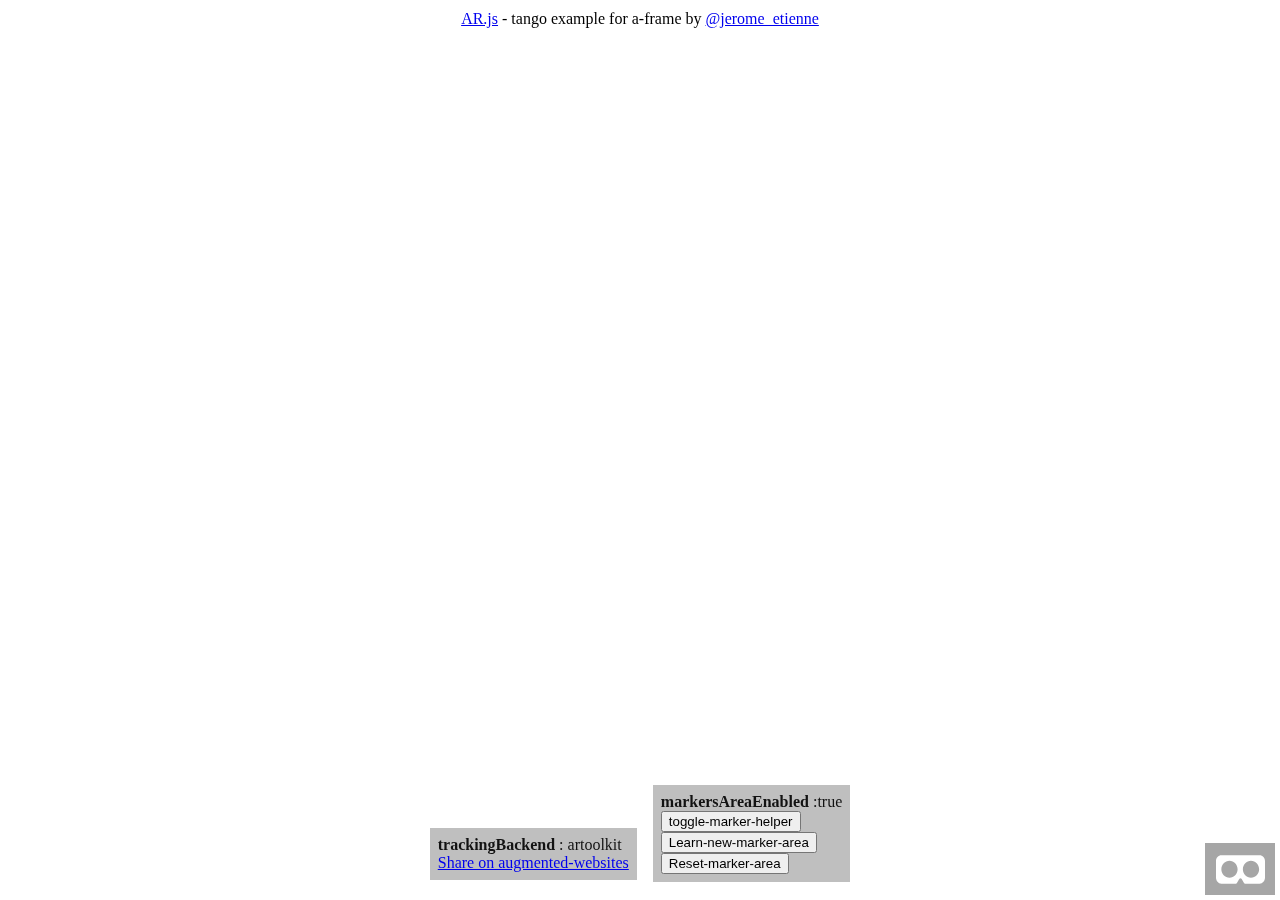
<file: aframe/examples/basic.html>
<!-- include a-frame -->
<script src="vendor/aframe/build/aframe.min.js"></script>

<!-- include ar.js for aframe -->
<script src='../build/aframe-ar.js'></script>
<script>ARjs.Context.baseURL = '../../three.js/'</script>

<!-- start the body of your page -->
<body style='margin : 0px; overflow: hidden;'>
	<!-- add some info at the top of the page -->
	<div style='position: fixed; top: 10px; width:100%; text-align: center; z-index: 1;'>
		<a href="https://github.com/jeromeetienne/AR.js/" target="_blank">AR.js</a> - tango example for a-frame by <a href='https://twitter.com/jerome_etienne' target='_blank'>@jerome_etienne</a>
	</div>

	<!-- Define your 3d scene and enabled ar.js -->
	<a-scene embedded arjs='trackingMethod: best;'>

		<!-- Create a anchor to attach your augmented reality -->
		<a-anchor hit-testing-enabled='true'>

			<!-- Add your augmented reality here -->
			<a-box position='0 0.5 0' material='opacity: 0.5; side:double; color:red;'>
				<a-torus-knot radius='0.26' radius-tubular='0.05'>
					<a-animation attribute="rotation" to="360 0 0" dur="5000" easing='linear' repeat="indefinite"></a-animation>
				</a-torus-knot>
			</a-box>

		</a-anchor>

		<!-- Define a static camera -->
		<a-camera-static/>

	</a-scene>
</body>
</file>
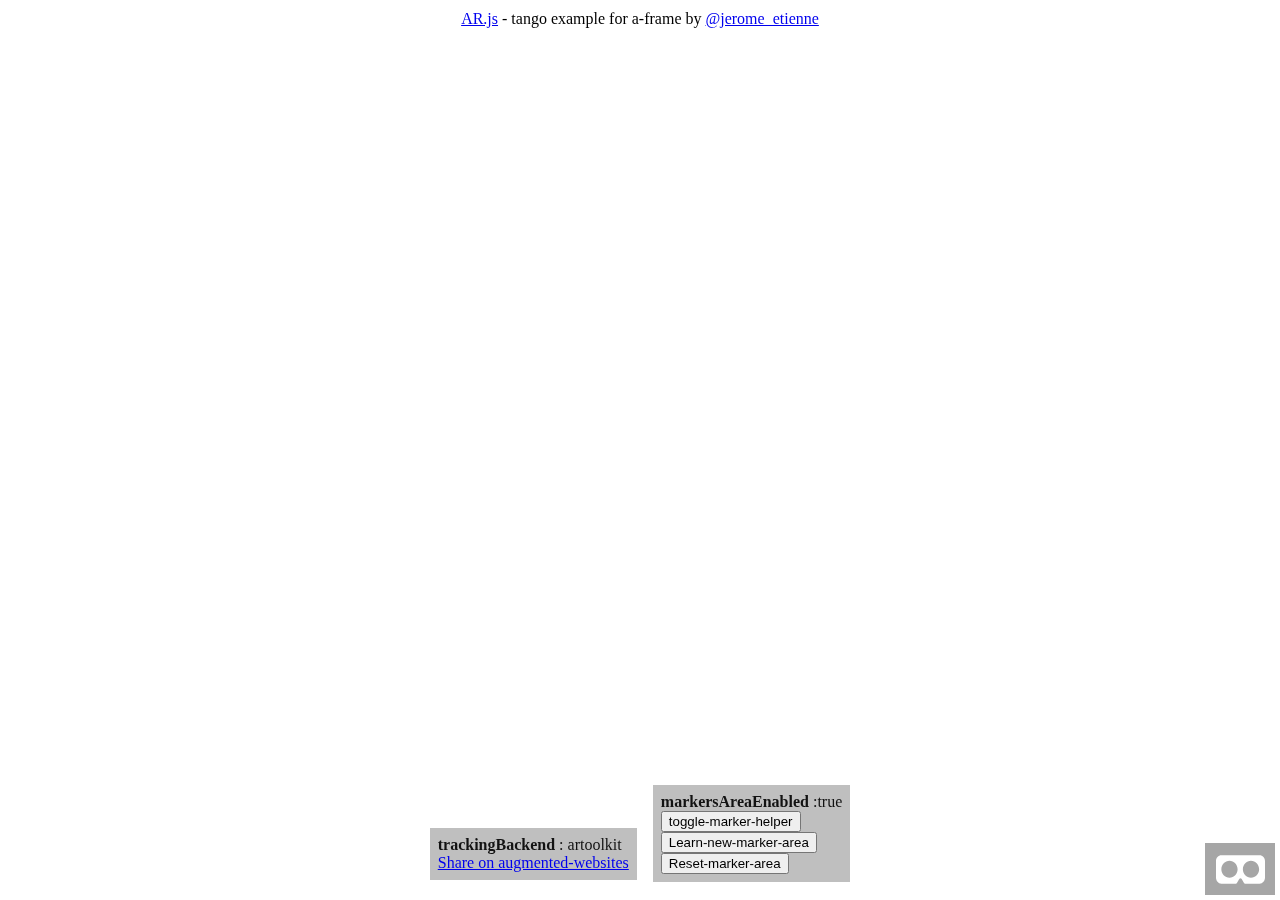
<file: aframe/examples/dev.html>
<!-- <script src="vendor/aframe/build/aframe.min.js"></script> -->
<script src="vendor/aframe/build/aframe.js"></script>
<!-- include for artoolkit trackingBackend -->
<script src='../../three.js/vendor/jsartoolkit5/build/artoolkit.min.js'></script>
<script src='../../three.js/vendor/jsartoolkit5/js/artoolkit.api.js'></script>
<!-- include for aruco trackingBackend -->
<script src='../../three.js/vendor/js-aruco/src/svd.js'></script> 
<script src='../../three.js/vendor/js-aruco/src/posit1.js'></script> 
<script src='../../three.js/vendor/js-aruco/src/cv.js'></script> 
<script src='../../three.js/vendor/js-aruco/src/aruco.js'></script> 
<script src='../../three.js/src/threex/threex-aruco/threex-arucocontext.js'></script> 
<script src='../../three.js/src/threex/threex-aruco/threex-arucodebug.js'></script>
<!-- include for tango trackingBackend -->
<script src='../../three.js/vendor/chromium-tango/THREE.WebAR.js'></script>
<!-- include ar.js -->
<script src='../../three.js/src/threex/threex-artoolkitprofile.js'></script>
<script src='../../three.js/src/threex/threex-artoolkitsource.js'></script>
<script src='../../three.js/src/threex/threex-artoolkitcontext.js'></script>
<script src='../../three.js/src/threex/threex-arbasecontrols.js'></script>
<script src='../../three.js/src/threex/threex-armarkercontrols.js'></script>
<script src='../../three.js/src/threex/threex-arsmoothedcontrols.js'></script>
<script src='../../three.js/src/threex/threex-hittesting-plane.js'></script>
<script src='../../three.js/src/threex/threex-hittesting-tango.js'></script>
<script src='../../three.js/src/threex/threex-armarkerhelper.js'></script>
<script src='../../three.js/src/new-api/arjs-utils.js'></script>
<script src='../../three.js/src/new-api/arjs-session.js'></script>
<script src='../../three.js/src/new-api/arjs-anchor.js'></script>
<script src='../../three.js/src/new-api/arjs-hittesting.js'></script>
<script src='../../three.js/src/new-api/arjs-tangovideomesh.js'></script>
<script src='../../three.js/src/new-api/arjs-tangopointcloud.js'></script>
<script src='../../three.js/src/new-api/arjs-debugui.js'></script>
<script src='../../three.js/src/markers-area/threex-armultimarkerutils.js'></script>
<script src='../../three.js/src/markers-area/threex-armultimarkercontrols.js'></script>
<script src='../../three.js/src/markers-area/threex-armultimarkerlearning.js'></script>
<!-- include aframe-ar.js -->
<script src="../src/system-arjs.js"></script>
<script src="../src/component-anchor.js"></script>
<script src="../src/component-hit-testing.js"></script>

<!-- start the body of your page -->
<body style='margin : 0px; overflow: hidden;'>
	<!-- add some info at the top of the page -->
	<div style='position: fixed; top: 10px; width:100%; text-align: center; z-index: 1;'>
		<a href="https://github.com/jeromeetienne/AR.js/" target="_blank">AR.js</a> - tango example for a-frame by <a href='https://twitter.com/jerome_etienne' target='_blank'>@jerome_etienne</a>
	</div>

	<!-- Define your 3d scene and enabled ar.js -->
	<a-scene embedded arjs='trackingMethod: best;'>

		<!-- Create a anchor to attach your augmented reality -->
		<a-anchor hit-testing-enabled='true'>

			<!-- Add your augmented reality here -->
			<a-box position='0 0.5 0' material='opacity: 0.5; side:double; color:red;'>
				<a-torus-knot radius='0.26' radius-tubular='0.05'>
					<a-animation attribute="rotation" to="360 0 0" dur="5000" easing='linear' repeat="indefinite"></a-animation>
				</a-torus-knot>
			</a-box>

		</a-anchor>

		<!-- Define a static camera -->
		<a-camera-static/>

	</a-scene>
</body>
</file>
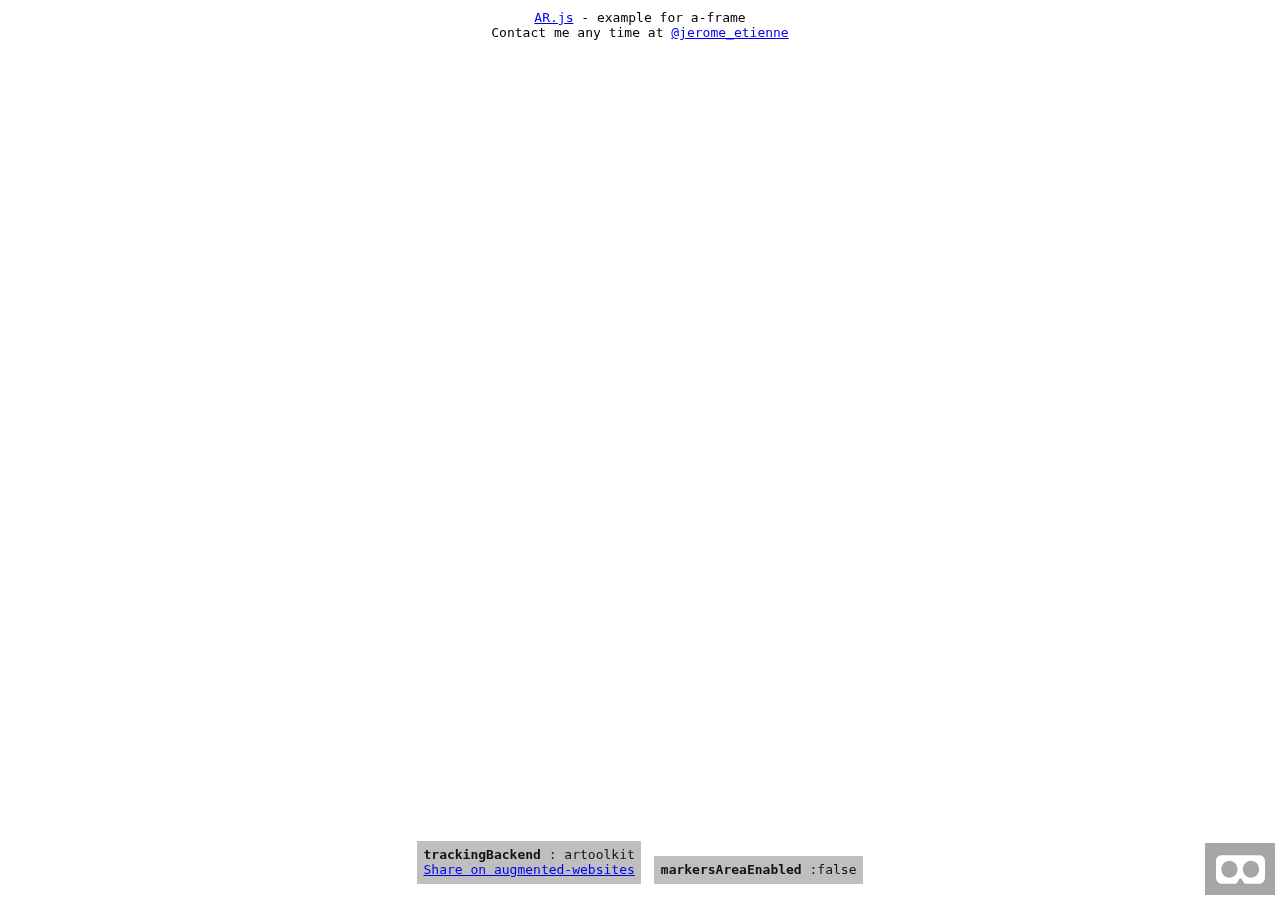
<file: aframe/examples/marker-camera.html>
<!DOCTYPE html>
<script src="vendor/aframe/build/aframe.min.js"></script>
<!-- include aframe-ar.js -->
<script src="../build/aframe-ar.js"></script>

<body style='margin : 0px; overflow: hidden; font-family: Monospace;'><div style='position: fixed; top: 10px; width:100%; text-align: center; z-index: 1;'>
	<a href="https://github.com/jeromeetienne/AR.js/" target="_blank">AR.js</a> - example for a-frame
	<br/>
	Contact me any time at <a href='https://twitter.com/jerome_etienne' target='_blank'>@jerome_etienne</a>
</div>
	<!-- <a-scene embedded arjs='sourceType: image; sourceUrl:../../data/images/armchair.jpg;'> -->
	<a-scene embedded arjs='sourceType: webcam;'>

		<a-sphere position="0 0.5 0" radius="0.5" color="#EF2D5E"></a-sphere>
		<a-plane position="0 0 0" rotation="-90 0 0" width="1" height="1" color="#7BC8A4"></a-plane>

		<a-marker-camera preset='hiro'></a-marker-camera>
	</a-scene>
</body>
</html>
</file>
